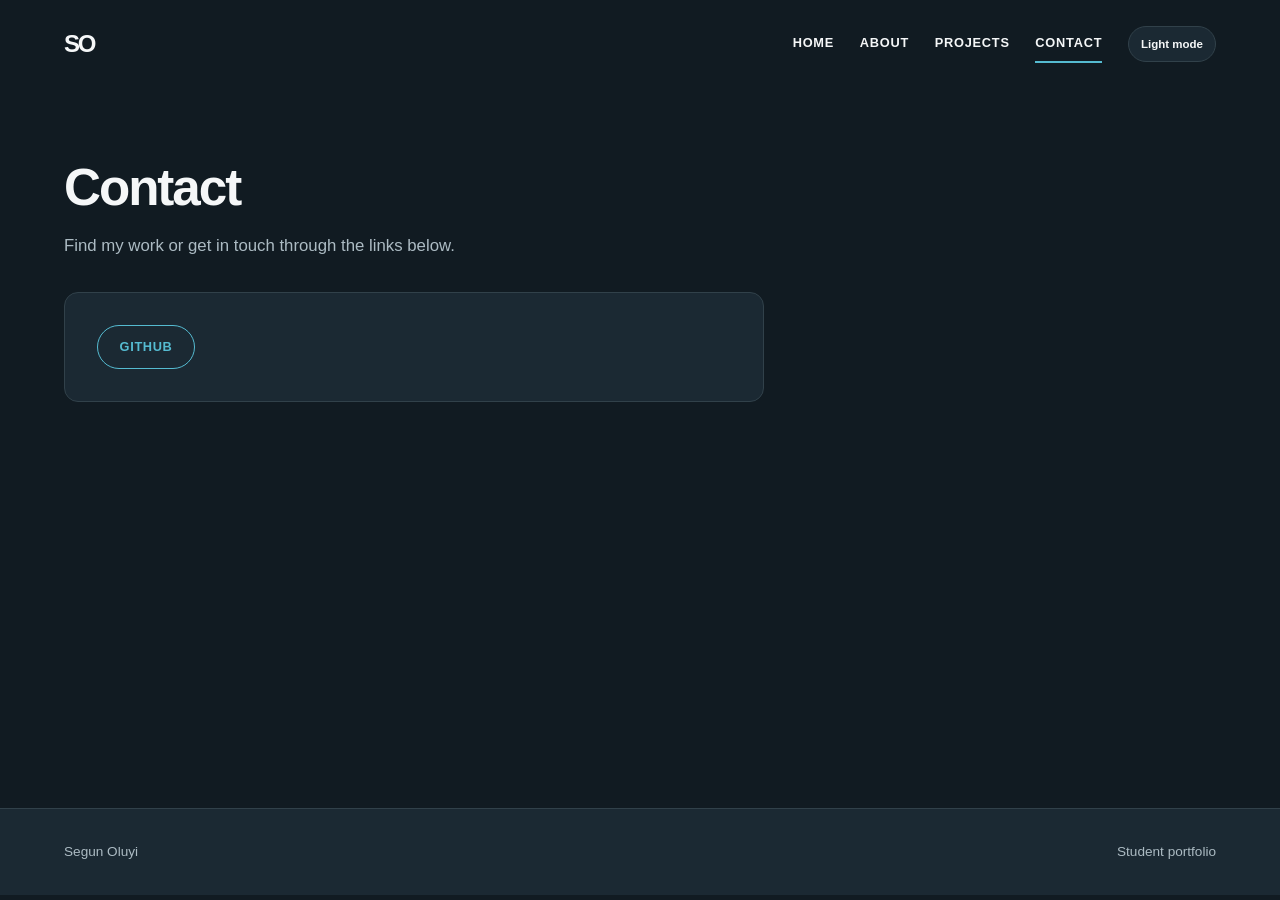
<file: contact/index.html>
<!doctype html>
<!-- Massively by HTML5 UP (html5up.net), used under CCA 3.0. Licence: https://html5up.net/license. -->
<html lang="en">
<head>
<meta charset="utf-8">
<meta name="viewport" content="width=device-width,initial-scale=1">
<meta name="description" content="Contact and profile links.">
<title>Contact | Student Portfolio</title>
<link rel="icon" href="../assets/favicon.svg" type="image/svg+xml">
<link rel="stylesheet" href="../assets/css/student-home.css?v=contact-2">
<script src="../assets/js/student-theme.js?v=1.3.1"></script>
</head>
<body data-root="../" data-info-page="contact">
<a class="skip-link" href="#main">Skip to content</a>

<header class="site-header">
<div class="page-width header-inner">
<a class="brand" href="../" aria-label="Go to homepage" data-brand>YN</a>
<nav aria-label="Main navigation">
<a href="../">Home</a>
<a href="../about/">About</a>
<a href="../projects/">Projects</a>
<a href="../samples/" data-nav-samples hidden>Samples</a>
<a href="../insights/" data-nav-insights hidden>Insights</a>
<a href="../contact/" aria-current="page">Contact</a>
<button class="theme-toggle" type="button" data-theme-toggle aria-label="Switch to light theme" aria-pressed="false">Light mode</button>
</nav>
</div>
</header>

<main class="library-page page-width" id="main">
<header class="library-header">
<h1>Contact</h1>
<p>Find my work or get in touch through the links below.</p>
</header>

<div class="detail-panel contact-panel">
<div class="contact-links">
<a data-info-email hidden>Email</a>
<a data-info-github hidden>GitHub</a>
<a data-info-linkedin hidden>LinkedIn</a>
<span data-info-contact-empty>Contact links are not available yet.</span>
</div>
</div>
</main>

<footer class="site-footer">
<div class="page-width">
<span data-footer-name>Your Name</span>
<span>Student portfolio</span>
</div>
</footer>

<script src="../assets/js/student-shell.js" defer></script>
<script src="../assets/js/student-info.js?v=about-2" defer></script>
</body>
</html>
</file>
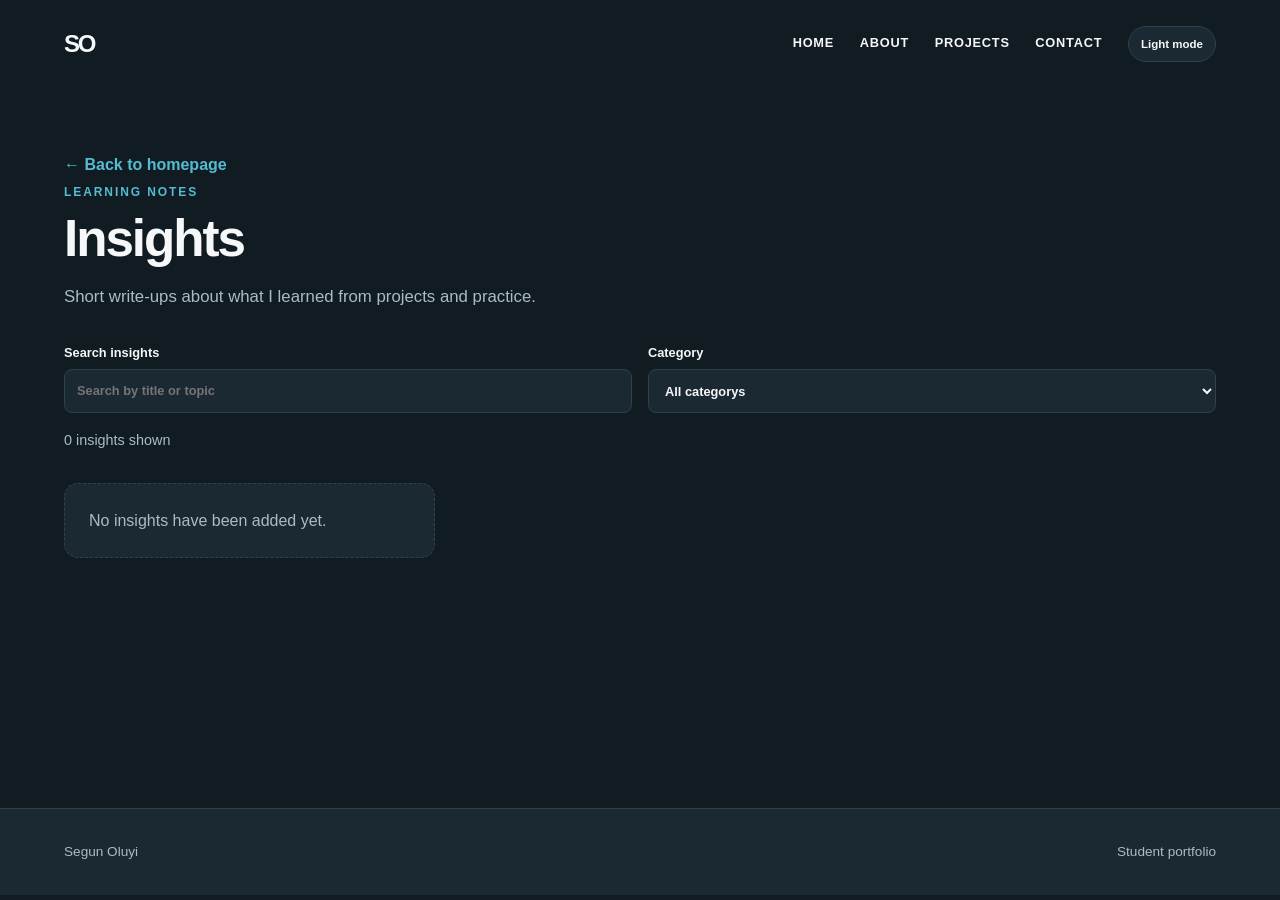
<file: insights/index.html>
<!doctype html>
<!-- Massively by HTML5 UP (html5up.net), used under CCA 3.0. Licence: https://html5up.net/license. -->
<html lang="en"><head>
<meta charset="utf-8"><meta name="viewport" content="width=device-width,initial-scale=1">
<meta name="description" content="Short write-ups about what I learned from projects and practice.">
<title>Insights | Student Portfolio</title>
<link rel="icon" href="../assets/favicon.svg" type="image/svg+xml">
<link rel="stylesheet" href="../assets/css/student-home.css">
<script src="../assets/js/student-theme.js?v=1.3.1"></script>
</head><body data-root="../" data-collection="insights">
<a class="skip-link" href="#main">Skip to content</a>
<header class="site-header"><div class="page-width header-inner">
<a class="brand" href="../" aria-label="Go to homepage" data-brand>YN</a>
<nav aria-label="Main navigation"><a href="../">Home</a><a href="../about/">About</a><a href="../projects/">Projects</a><a href="../samples/" data-nav-samples hidden>Samples</a><a href="../insights/" data-nav-insights hidden aria-current="page">Insights</a><a href="../contact/">Contact</a><button class="theme-toggle" type="button" data-theme-toggle aria-label="Switch to light theme" aria-pressed="false">Light mode</button></nav>
</div></header>
<main class="library-page page-width" id="main">
<a class="back-link" href="../">← Back to homepage</a>
<header class="library-header"><span class="eyebrow">Learning notes</span><h1>Insights</h1><p>Short write-ups about what I learned from projects and practice.</p></header>
<div class="filter-bar"><label>Search insights<input type="search" data-search placeholder="Search by title or topic"></label><label>Category<select data-filter><option value="">All categorys</option></select></label></div>
<p class="results-label" data-results aria-live="polite">Loading insights...</p>
<div class="project-grid" data-grid></div>
<nav class="pagination" data-pagination aria-label="Insights pages"></nav>
</main>
<footer class="site-footer"><div class="page-width"><span data-footer-name>Your Name</span><span>Student portfolio</span></div></footer>
<script src="../assets/js/student-shell.js" defer></script>
<script src="../assets/js/student-library.js" defer></script>
</body></html>
</file>
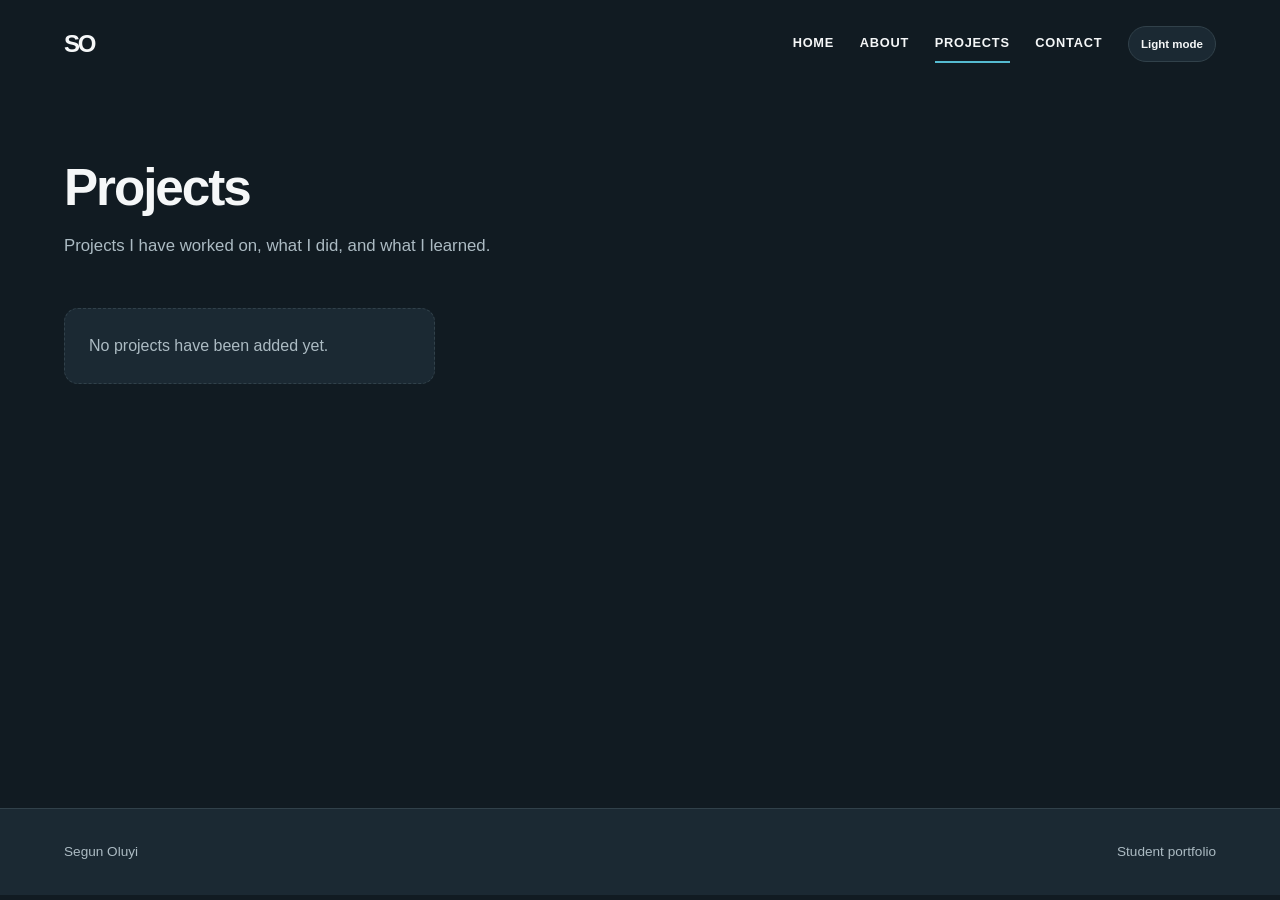
<file: projects/index.html>
<!doctype html>
<!-- Massively by HTML5 UP (html5up.net), used under CCA 3.0. Licence: https://html5up.net/license. -->
<html lang="en">
<head>
<meta charset="utf-8">
<meta name="viewport" content="width=device-width,initial-scale=1">
<meta name="description" content="Projects and the work behind them.">
<title>Projects | Student Portfolio</title>
<link rel="icon" href="../assets/favicon.svg" type="image/svg+xml">
<link rel="stylesheet" href="../assets/css/student-home.css?v=projects-2">
<script src="../assets/js/student-theme.js?v=1.3.1"></script>
</head>
<body data-root="../" data-collection="projects">
<a class="skip-link" href="#main">Skip to content</a>

<header class="site-header">
<div class="page-width header-inner">
<a class="brand" href="../" aria-label="Go to homepage" data-brand>YN</a>
<nav aria-label="Main navigation">
<a href="../">Home</a>
<a href="../about/">About</a>
<a href="../projects/" aria-current="page">Projects</a>
<a href="../samples/" data-nav-samples hidden>Samples</a>
<a href="../insights/" data-nav-insights hidden>Insights</a>
<a href="../contact/">Contact</a>
<button class="theme-toggle" type="button" data-theme-toggle aria-label="Switch to light theme" aria-pressed="false">Light mode</button>
</nav>
</div>
</header>

<main class="library-page page-width" id="main">
<header class="library-header">
<h1>Projects</h1>
<p>Projects I have worked on, what I did, and what I learned.</p>
</header>

<div class="filter-bar" hidden>
<label>Search projects<input type="search" data-search placeholder="Search by title or topic"></label>
<label>Category<select data-filter><option value="">All categories</option></select></label>
</div>
<p class="results-label" data-results aria-live="polite" hidden>Loading projects...</p>

<div class="project-grid" data-grid></div>
<nav class="pagination" data-pagination aria-label="Project pages"></nav>
</main>

<footer class="site-footer">
<div class="page-width">
<span data-footer-name>Your Name</span>
<span>Student portfolio</span>
</div>
</footer>

<script src="../assets/js/student-shell.js" defer></script>
<script src="../assets/js/student-library.js" defer></script>
</body>
</html>
</file>
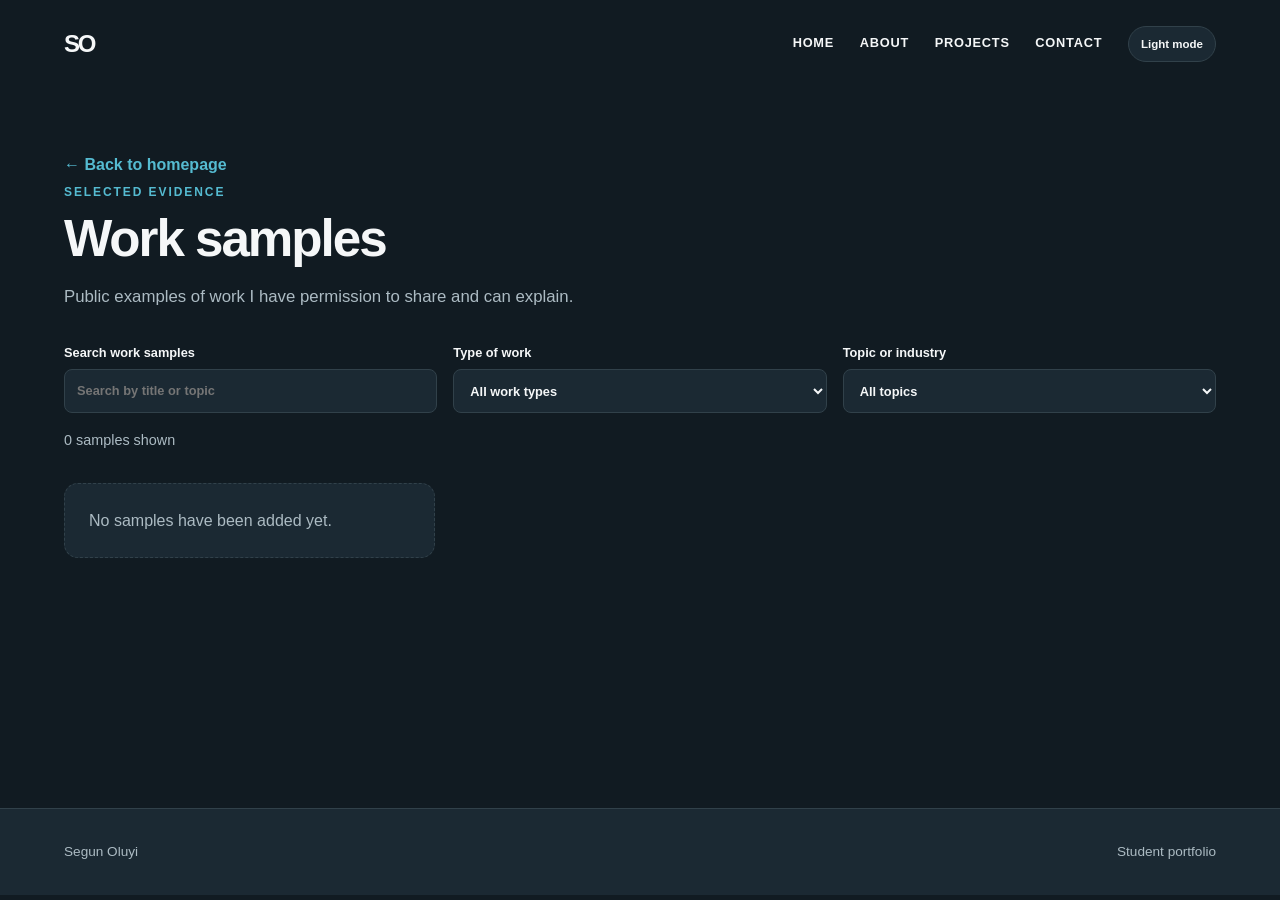
<file: samples/index.html>
<!doctype html>
<!-- Massively by HTML5 UP (html5up.net), used under CCA 3.0. Licence: https://html5up.net/license. -->
<html lang="en"><head>
<meta charset="utf-8"><meta name="viewport" content="width=device-width,initial-scale=1">
<meta name="description" content="Public examples of work I have permission to share and can explain.">
<title>Work samples | Student Portfolio</title>
<link rel="icon" href="../assets/favicon.svg" type="image/svg+xml">
<link rel="stylesheet" href="../assets/css/student-home.css">
<script src="../assets/js/student-theme.js?v=1.3.1"></script>
</head><body data-root="../" data-collection="samples">
<a class="skip-link" href="#main">Skip to content</a>
<header class="site-header"><div class="page-width header-inner">
<a class="brand" href="../" aria-label="Go to homepage" data-brand>YN</a>
<nav aria-label="Main navigation"><a href="../">Home</a><a href="../about/">About</a><a href="../projects/">Projects</a><a href="../samples/" data-nav-samples hidden aria-current="page">Samples</a><a href="../insights/" data-nav-insights hidden>Insights</a><a href="../contact/">Contact</a><button class="theme-toggle" type="button" data-theme-toggle aria-label="Switch to light theme" aria-pressed="false">Light mode</button></nav>
</div></header>
<main class="library-page page-width" id="main">
<a class="back-link" href="../">← Back to homepage</a>
<header class="library-header"><span class="eyebrow">Selected evidence</span><h1>Work samples</h1><p>Public examples of work I have permission to share and can explain.</p></header>
<div class="filter-bar"><label>Search work samples<input type="search" data-search placeholder="Search by title or topic"></label><label>Type of work<select data-filter><option value="">All work types</option></select></label><label>Topic or industry<select data-industry-filter><option value="">All topics</option></select></label></div>
<p class="results-label" data-results aria-live="polite">Loading work samples...</p>
<div class="project-grid" data-grid></div>
<nav class="pagination" data-pagination aria-label="Work samples pages"></nav>
</main>
<footer class="site-footer"><div class="page-width"><span data-footer-name>Your Name</span><span>Student portfolio</span></div></footer>
<script src="../assets/js/student-shell.js" defer></script>
<script src="../assets/js/student-library.js" defer></script>
</body></html>
</file>
<file: assets/css/student-home.css>
:root{color-scheme:dark;--bg:#111b22;--surface:#1b2933;--line:#31414a;--text:#f5f7f8;--muted:#acbbc3;--accent:#55bbd1;--width:1152px}
*{box-sizing:border-box}html{scroll-behavior:smooth}body{margin:0;background:var(--bg);color:var(--text);font-family:Arial,"Segoe UI",sans-serif;line-height:1.6}a{color:inherit}a:focus-visible{outline:3px solid var(--accent);outline-offset:4px}img{max-width:100%}.page-width{width:min(calc(100% - 3rem),var(--width));margin:auto}.skip-link{position:absolute;left:1rem;top:-5rem;background:#fff;color:#111;padding:.5rem 1rem;z-index:10}.skip-link:focus{top:1rem}.header-inner{min-height:88px;display:flex;align-items:center;justify-content:space-between;gap:2rem}.brand{text-decoration:none;font-size:1.5rem;font-weight:800;letter-spacing:-.09em}.site-header nav{display:flex;gap:clamp(.75rem,2vw,2rem);flex-wrap:wrap}.site-header nav a{text-decoration:none;font-size:.8rem;font-weight:700;text-transform:uppercase;letter-spacing:.06em;padding:.5rem 0;border-bottom:2px solid transparent}.site-header nav a:hover,.site-header nav a[aria-current]{border-color:var(--accent)}.hero{min-height:620px;display:grid;grid-template-columns:1.2fr .8fr;align-items:center;gap:4rem;padding-top:4rem;padding-bottom:5rem}.eyebrow{display:inline-block;color:var(--accent);font-size:.75rem;font-weight:700;letter-spacing:.16em;text-transform:uppercase}.hero h1{font-size:clamp(3rem,5vw,5rem);letter-spacing:-.055em;line-height:1.05;margin:1rem 0 .25rem}.hero-title{font-size:1.2rem;font-weight:700;margin:0}.hero-summary{max-width:36rem;color:var(--muted);font-size:1.05rem;margin:1.5rem 0 2rem}.hero-actions,.contact-links{display:flex;flex-wrap:wrap;gap:.75rem}.button,.contact-links a{display:inline-flex;align-items:center;justify-content:center;min-height:44px;padding:.55rem 1.35rem;border-radius:99px;border:1px solid var(--accent);font-size:.8rem;font-weight:700;text-decoration:none;text-transform:uppercase;letter-spacing:.05em}.button-primary{background:#f5f7f8;border-color:#f5f7f8;color:#17232a}.button-outline,.contact-links a{color:var(--accent)}.button:hover,.contact-links a:hover{transform:translateY(-2px)}.hero-visual{justify-self:center;width:min(100%,320px);aspect-ratio:1;border-radius:50%;overflow:hidden;background:var(--surface);border:1px solid var(--line)}.hero-visual img{width:100%;height:100%;object-fit:cover}.section{padding-top:5rem;padding-bottom:5rem;border-top:1px solid var(--line)}.section-heading{max-width:44rem;margin-bottom:2rem}.section-heading h2{font-size:clamp(2rem,3vw,3rem);line-height:1.2;margin:.4rem 0}.section-heading p,.about-section>p,.contact-links span{color:var(--muted)}.project-grid{display:grid;grid-template-columns:repeat(3,minmax(0,1fr));gap:1.25rem}.project-card{background:var(--surface);border:1px solid var(--line);border-radius:14px;overflow:hidden}.project-card img{width:100%;height:190px;object-fit:cover;display:block}.project-card-body{padding:1.25rem}.project-card .eyebrow{font-size:.68rem}.project-card h3{line-height:1.3;margin:.4rem 0}.project-card p{color:var(--muted);font-size:.95rem}.project-card a{color:var(--accent);font-weight:700}.empty-state{padding:1.5rem;background:var(--surface);border:1px dashed var(--line);border-radius:14px;color:var(--muted)}.about-section>p{max-width:44rem;font-size:1.1rem}.contact-links span{align-self:center}.site-footer{border-top:1px solid var(--line);background:var(--surface);padding:2rem 0;color:var(--muted);font-size:.85rem}.site-footer .page-width{display:flex;justify-content:space-between;gap:1rem}[hidden]{display:none!important}@media(max-width:800px){.hero{grid-template-columns:1fr;min-height:0;gap:2.5rem;padding-top:4rem;padding-bottom:4rem}.hero-visual{grid-row:1;width:min(55vw,230px)}.project-grid{grid-template-columns:repeat(2,minmax(0,1fr))}}@media(max-width:560px){.page-width{width:min(calc(100% - 2rem),var(--width))}.header-inner{align-items:flex-start;flex-direction:column;gap:.25rem;padding:1rem 0}.site-header nav{gap:.8rem}.site-header nav a{font-size:.7rem}.hero{padding-top:2.5rem}.hero h1{font-size:2.8rem}.hero-visual{width:min(56vw,190px)}.section{padding-top:3.5rem;padding-bottom:3.5rem}.project-grid{grid-template-columns:1fr}.site-footer .page-width{flex-direction:column}}@media(prefers-reduced-motion:reduce){html{scroll-behavior:auto}.button:hover,.contact-links a:hover{transform:none}}

/* Shared light theme, navigation control, and collection pages. */
:root[data-theme="light"]{color-scheme:light;--bg:#f6f9fb;--surface:#ffffff;--line:#d2dde3;--text:#172a35;--muted:#4c626e;--accent:#0a718b}
:root[data-theme="light"] .button-primary{background:#172a35;border-color:#172a35;color:#ffffff}
.theme-toggle{align-self:center;min-height:36px;padding:.35rem .75rem;border:1px solid var(--line);border-radius:99px;background:var(--surface);color:var(--text);font:700 .72rem Arial,"Segoe UI",sans-serif;cursor:pointer;white-space:nowrap}
.theme-toggle:hover{border-color:var(--accent);color:var(--accent)}.theme-toggle:focus-visible{outline:3px solid var(--accent);outline-offset:3px}
.all-link{margin-top:1.75rem}.all-link a,.back-link{color:var(--accent);font-weight:700;text-decoration:none}.all-link a:hover,.back-link:hover{text-decoration:underline}
.library-page{min-height:calc(100vh - 180px);padding-top:4rem;padding-bottom:6rem}.library-header{max-width:46rem;margin-bottom:2rem}.library-header h1{font-size:clamp(2.5rem,4vw,4rem);letter-spacing:-.04em;line-height:1.1;margin:.5rem 0}.library-header p{color:var(--muted);font-size:1.05rem}.filter-bar{display:flex;flex-wrap:wrap;gap:1rem;align-items:end;margin:2rem 0 1rem}.filter-bar label{display:flex;flex-direction:column;gap:.35rem;color:var(--text);font-size:.8rem;font-weight:700;min-width:180px;flex:1}.filter-bar input,.filter-bar select{width:100%;min-height:44px;padding:.6rem .75rem;border:1px solid var(--line);border-radius:8px;background:var(--surface);color:var(--text);font:inherit}.filter-bar input:focus,.filter-bar select:focus{outline:2px solid var(--accent);outline-offset:2px}.results-label{color:var(--muted);font-size:.9rem}.pagination{display:flex;justify-content:center;gap:.5rem;margin-top:2rem}.pagination button{min-width:44px;min-height:44px;padding:.5rem .8rem;border:1px solid var(--line);border-radius:8px;background:var(--surface);color:var(--text);cursor:pointer}.pagination button[aria-current]{border-color:var(--accent);color:var(--accent);font-weight:700}.pagination button:disabled{opacity:.5;cursor:default}
.sample-cover{height:190px;background:color-mix(in srgb,var(--accent) 13%,var(--surface));display:flex;align-items:center;justify-content:center;flex-direction:column;gap:.35rem;padding:1.5rem;text-align:center}.sample-cover img{width:100%;height:100%;object-fit:cover}.sample-cover strong{font-size:1.2rem;line-height:1.25}.sample-cover span{color:var(--accent);font-size:.75rem;text-transform:uppercase;font-weight:700;letter-spacing:.08em}
.detail-layout{display:grid;grid-template-columns:minmax(0,1.3fr) minmax(260px,.7fr);gap:2rem}.detail-panel{background:var(--surface);border:1px solid var(--line);border-radius:14px;padding:2rem}.detail-panel h2{margin-top:0}.detail-panel p,.detail-panel li,.detail-facts dd{color:var(--muted)}.detail-facts{margin:1.5rem 0}.detail-facts div{border-top:1px solid var(--line);padding:.6rem 0}.detail-facts dt{font-size:.75rem;text-transform:uppercase;font-weight:700;color:var(--accent)}.detail-facts dd{margin:.2rem 0 0}.detail-panel .button{margin-top:1rem}
@media(max-width:800px){.detail-layout{grid-template-columns:1fr}}@media(max-width:560px){.theme-toggle{font-size:.68rem}.filter-bar{flex-direction:column;align-items:stretch}.filter-bar label{width:100%}.library-page{padding-top:2.5rem;padding-bottom:4rem}.detail-panel{padding:1.25rem}}


.info-layout{align-items:start}.info-portrait{text-align:center}.info-portrait img{display:block;width:min(100%,260px);aspect-ratio:1;object-fit:cover;border-radius:50%;margin:auto}.contact-panel{max-width:700px}.contact-panel>p{color:var(--muted);margin-top:0}

.hero-social{display:flex;gap:.65rem;margin-top:1rem}
.hero-social a{width:34px;height:34px;display:inline-flex;align-items:center;justify-content:center;border:1px solid var(--line);border-radius:50%;color:var(--text);text-decoration:none;font-size:.7rem;font-weight:800}
.hero-social a:hover,.hero-social a:focus-visible{color:var(--accent);border-color:var(--accent)}
.hero-social svg{width:16px;height:16px}

.student-about-header h1{font-size:clamp(2.5rem,4vw,4rem);line-height:1.1;margin:1.5rem 0 1.5rem}
.student-about-intro{display:flex;align-items:flex-start;gap:1.5rem;padding:1.5rem;background:var(--surface);border:1px solid var(--line);border-radius:14px}
.student-about-portrait{width:96px;height:96px;flex:none;object-fit:cover;border:3px solid var(--accent);border-radius:50%}
.student-about-bio{color:var(--muted)}
.student-about-bio p{margin:.25rem 0 1rem}
.student-about-bio p:last-child{margin-bottom:0}
.student-about-grid{display:grid;grid-template-columns:1fr 1fr;gap:2rem;margin-top:3rem}
.student-about-grid.single{grid-template-columns:1fr}
.student-about-section h2{font-size:1.5rem;line-height:1.2;margin:0 0 .35rem}
.student-about-lead{color:var(--muted);margin:0 0 1.25rem}
.student-about-lead:empty{display:none}
.student-skill-grid{display:grid;grid-template-columns:repeat(2,minmax(0,1fr));gap:.85rem}
.student-skill-card{padding:1rem;background:var(--surface);border:1px solid var(--line);border-radius:12px}
.student-skill-card h3{font-size:.85rem;margin:0 0 .65rem}
.student-skill-card ul{margin:0;padding-left:1.15rem;color:var(--muted);font-size:.85rem}
.student-skill-card li{padding:.25rem 0}
.student-about-timeline{list-style:none;margin:0 0 0 .45rem;padding:0;border-left:2px solid var(--accent)}
.student-about-timeline>li{position:relative;padding:0 0 1.5rem 1.2rem}
.student-about-timeline>li::before {content: "";position: absolute;left: -1px;top: .25rem;width: 14px;height: 14px;box-sizing: border-box;transform: translateX(-50%);background: var(--bg);border: 2px solid var(--accent);border-radius: 50%;}
.student-journey-period{display:block;color:var(--accent);font-size:.72rem;font-weight:700;text-transform:uppercase;letter-spacing:.06em}
.student-about-timeline h3{font-size:.95rem;margin:.3rem 0}
.student-journey-place{color:var(--muted);font-size:.82rem;margin:.2rem 0}
.student-about-timeline ul{color:var(--muted);font-size:.82rem;padding-left:1rem}
@media(max-width:800px){.student-about-grid{grid-template-columns:1fr}.student-skill-grid{grid-template-columns:repeat(2,minmax(0,1fr))}}
@media(max-width:560px){.student-about-intro{flex-direction:column}.student-about-portrait{width:80px;height:80px}.student-skill-grid{grid-template-columns:1fr}}
</file>
